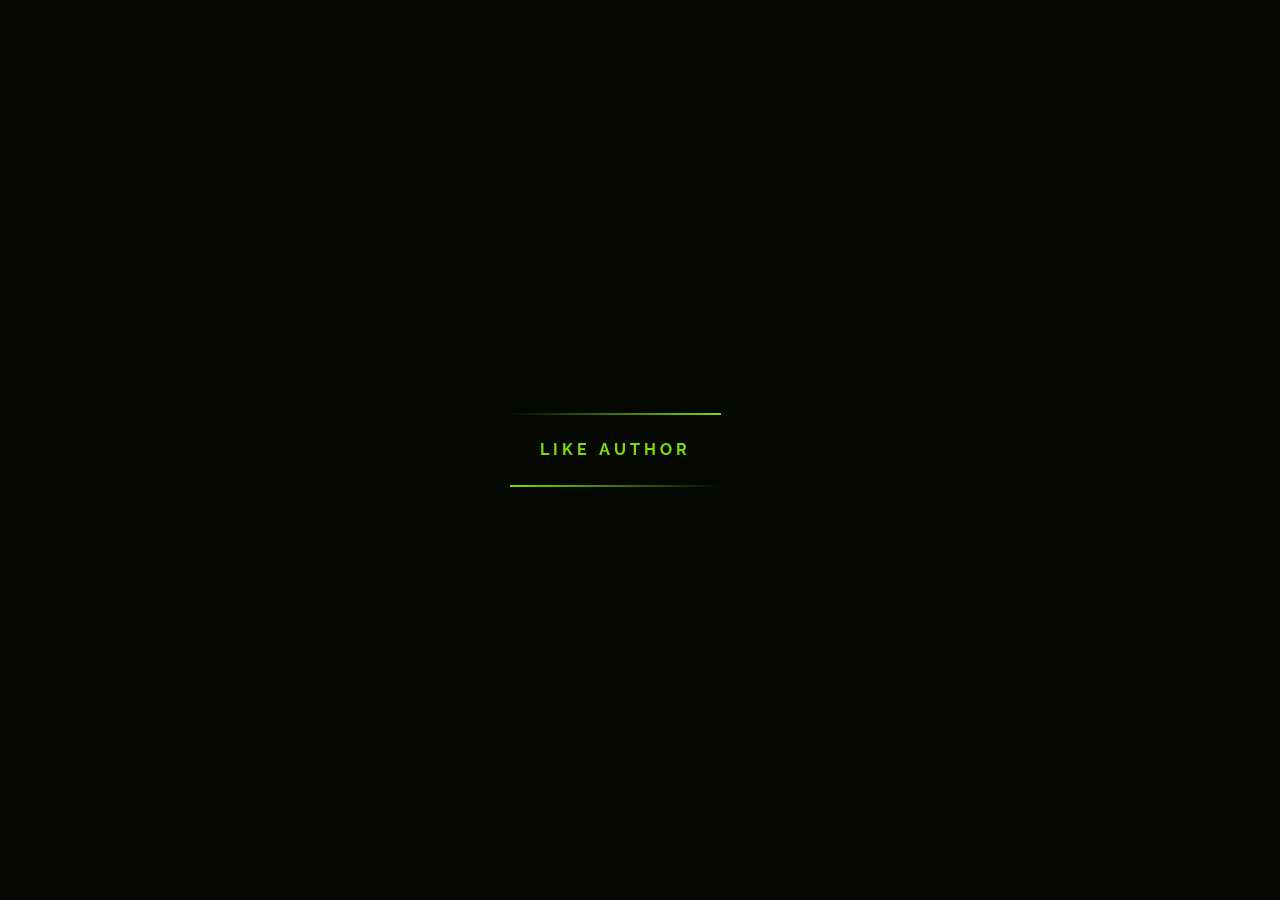
<file: favourite_places.html>
<!DOCTYPE html>
<html lang="en">
  <head>
    <meta charset="UTF-8" />
    <meta http-equiv="X-UA-Compatible" content="IE=edge" />
    <meta name="viewport" content="width=device-width, initial-scale=1.0" />
    <script
      src="https://cdn.jsdelivr.net/npm/@popperjs/core@2.11.6/dist/umd/popper.min.js"
      integrity="sha384-oBqDVmMz9ATKxIep9tiCxS/Z9fNfEXiDAYTujMAeBAsjFuCZSmKbSSUnQlmh/jp3"
      crossorigin="anonymous"
    ></script>
    <script
      src="https://cdn.jsdelivr.net/npm/bootstrap@5.2.2/dist/js/bootstrap.min.js"
      integrity="sha384-IDwe1+LCz02ROU9k972gdyvl+AESN10+x7tBKgc9I5HFtuNz0wWnPclzo6p9vxnk"
      crossorigin="anonymous"
    ></script>

    <link
      rel="stylesheet"
      href="	https://cdn.jsdelivr.net/npm/bootstrap@5.2.2/dist/css/bootstrap.min.css"
    />
    <link rel="stylesheet" href="index.html" />
    <link rel="stylesheet" href="style.css" />
    <link rel="stylesheet" href="frontpage.html" />
    <link rel="stylesheet" href="photos.html" />
    <title>Like</title>
    <style>
      @import url("https://fonts.googleapis.com/css2?family=Raleway:wght@400;700&display=swap");
      * {
        margin: 0;
        padding: 0;
      }
      body {
        display: flex;
        justify-content: center;
        align-items: center;
        height: 100vh;
        background: #050801;
        font-family: "Raleway", sans-serif;
        font-weight: bold;
      }
      a {
        position: relative;
        display: inline-block;
        padding: 25px 30px;
        margin: 40px 0;
        color: #03e9f4;
        text-decoration: none;
        text-transform: uppercase;
        transition: 0.5s;
        letter-spacing: 4px;
        overflow: hidden;
        margin-right: 50px;
      }
      a:hover {
        background: #03e9f4;
        color: #050801;
        box-shadow: 0 0 5px #03e9f4, 0 0 25px #03e9f4, 0 0 50px #03e9f4,
          0 0 200px #03e9f4;
        -webkit-box-reflect: below 1px linear-gradient(transparent, #0005);
      }
      a:nth-child(1) {
        filter: hue-rotate(270deg);
      }
      a:nth-child(2) {
        filter: hue-rotate(110deg);
      }
      a span {
        position: absolute;
        display: block;
      }
      a span:nth-child(1) {
        top: 0;
        left: 0;
        width: 100%;
        height: 2px;
        background: linear-gradient(90deg, transparent, #03e9f4);
        animation: animate1 1s linear infinite;
      }
      @keyframes animate1 {
        0% {
          left: -100%;
        }
        50%,
        100% {
          left: 100%;
        }
      }
      a span:nth-child(2) {
        top: -100%;
        right: 0;
        width: 2px;
        height: 100%;
        background: linear-gradient(180deg, transparent, #03e9f4);
        animation: animate2 1s linear infinite;
        animation-delay: 0.25s;
      }
      @keyframes animate2 {
        0% {
          top: -100%;
        }
        50%,
        100% {
          top: 100%;
        }
      }
      a span:nth-child(3) {
        bottom: 0;
        right: 0;
        width: 100%;
        height: 2px;
        background: linear-gradient(270deg, transparent, #03e9f4);
        animation: animate3 1s linear infinite;
        animation-delay: 0.5s;
      }
      @keyframes animate3 {
        0% {
          right: -100%;
        }
        50%,
        100% {
          right: 100%;
        }
      }

      a span:nth-child(4) {
        bottom: -100%;
        left: 0;
        width: 2px;
        height: 100%;
        background: linear-gradient(360deg, transparent, #03e9f4);
        animation: animate4 1s linear infinite;
        animation-delay: 0.75s;
      }
      @keyframes animate4 {
        0% {
          bottom: -100%;
        }
        50%,
        100% {
          bottom: 100%;
        }
      }
    </style>
  </head>
  <body>
    <a href="https://t.me/nata_mrshn">
      <span></span>
      <span></span>
      <span></span>
      <span></span>
      Like author
    </a>
  </body>
</html>
</file>
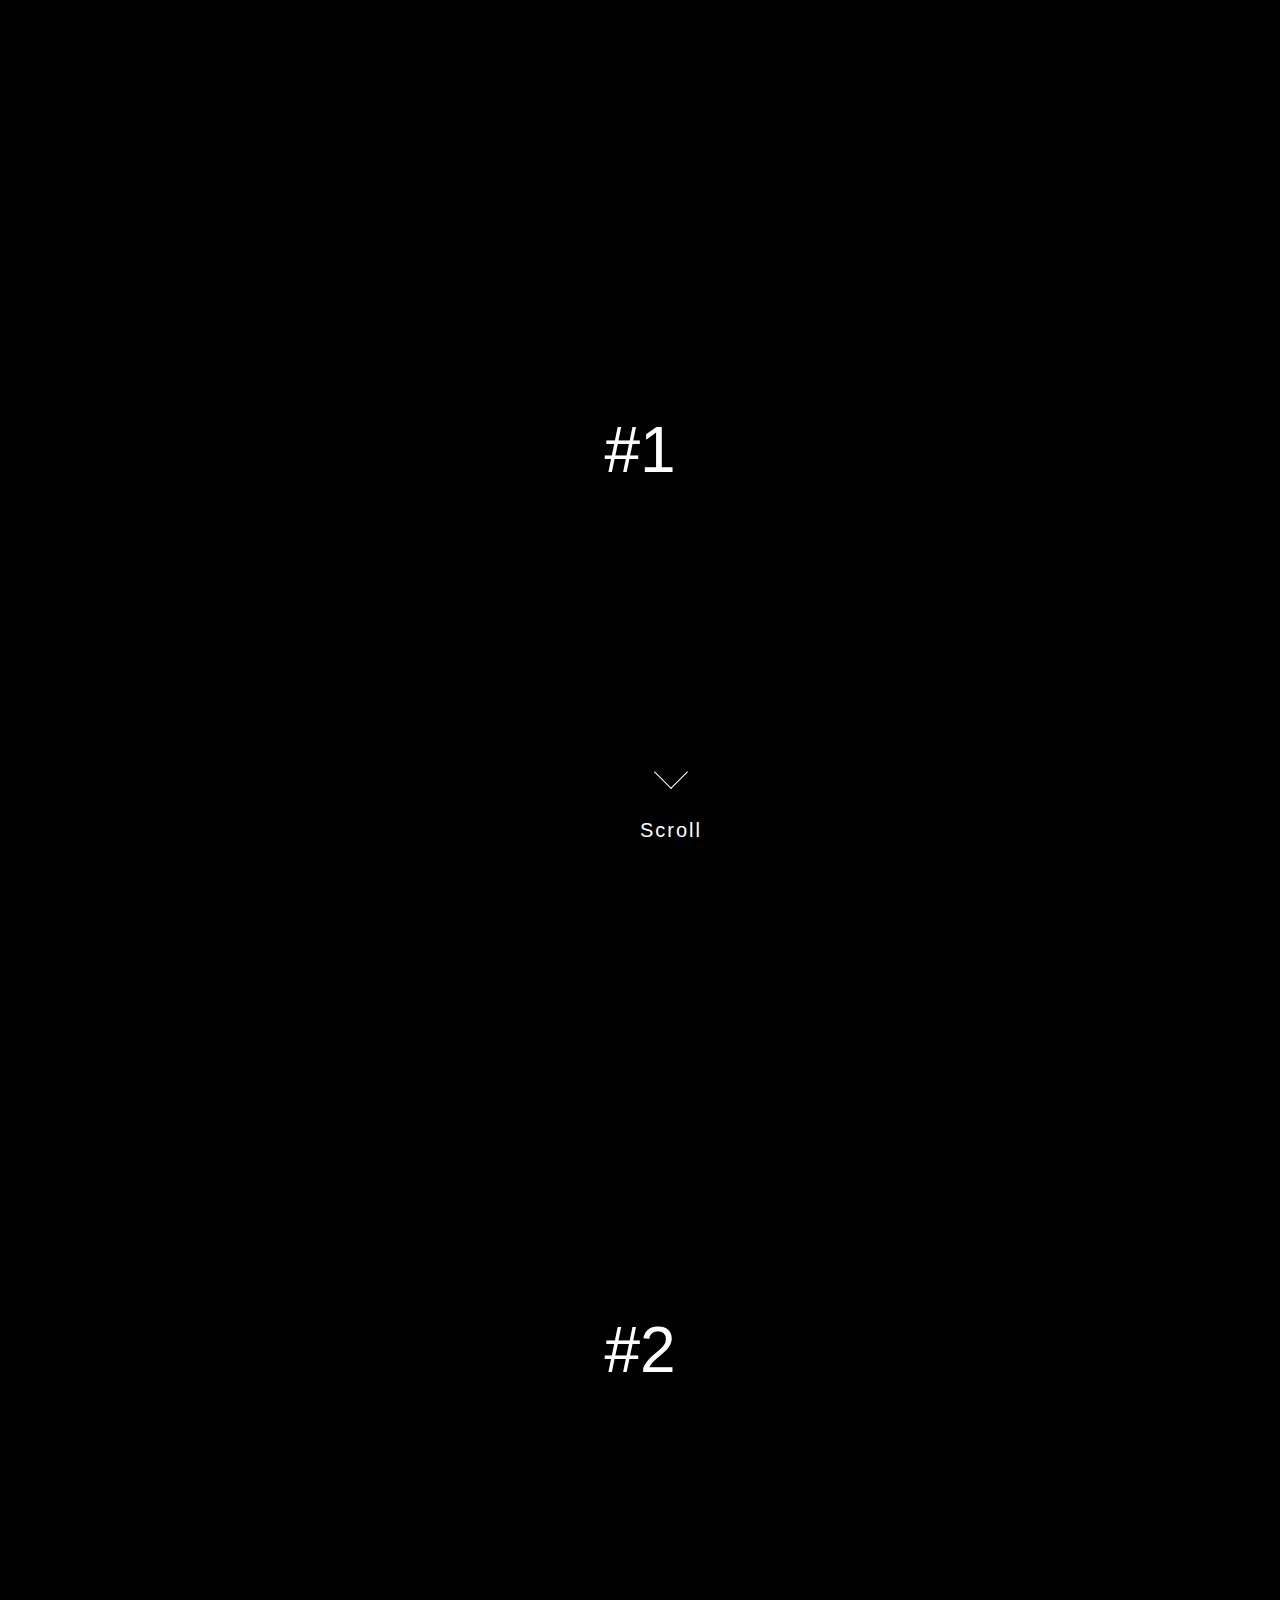
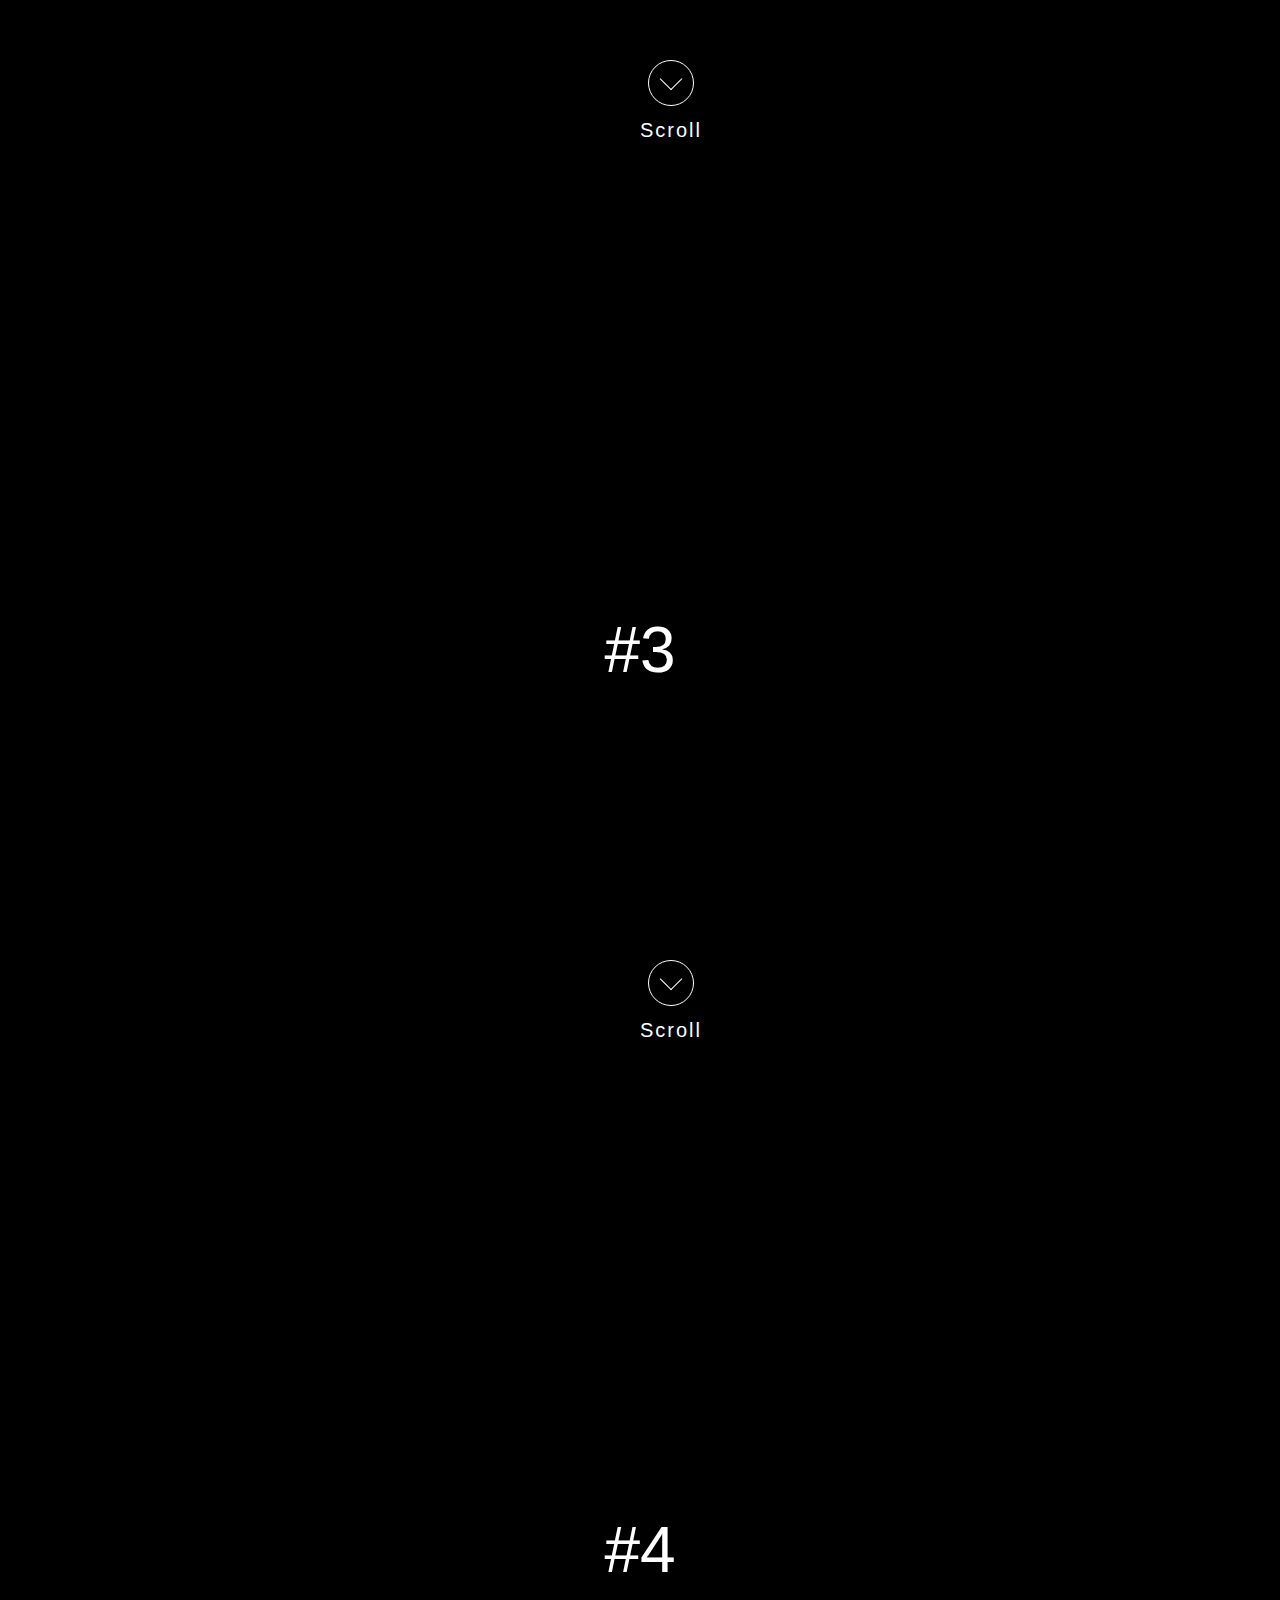
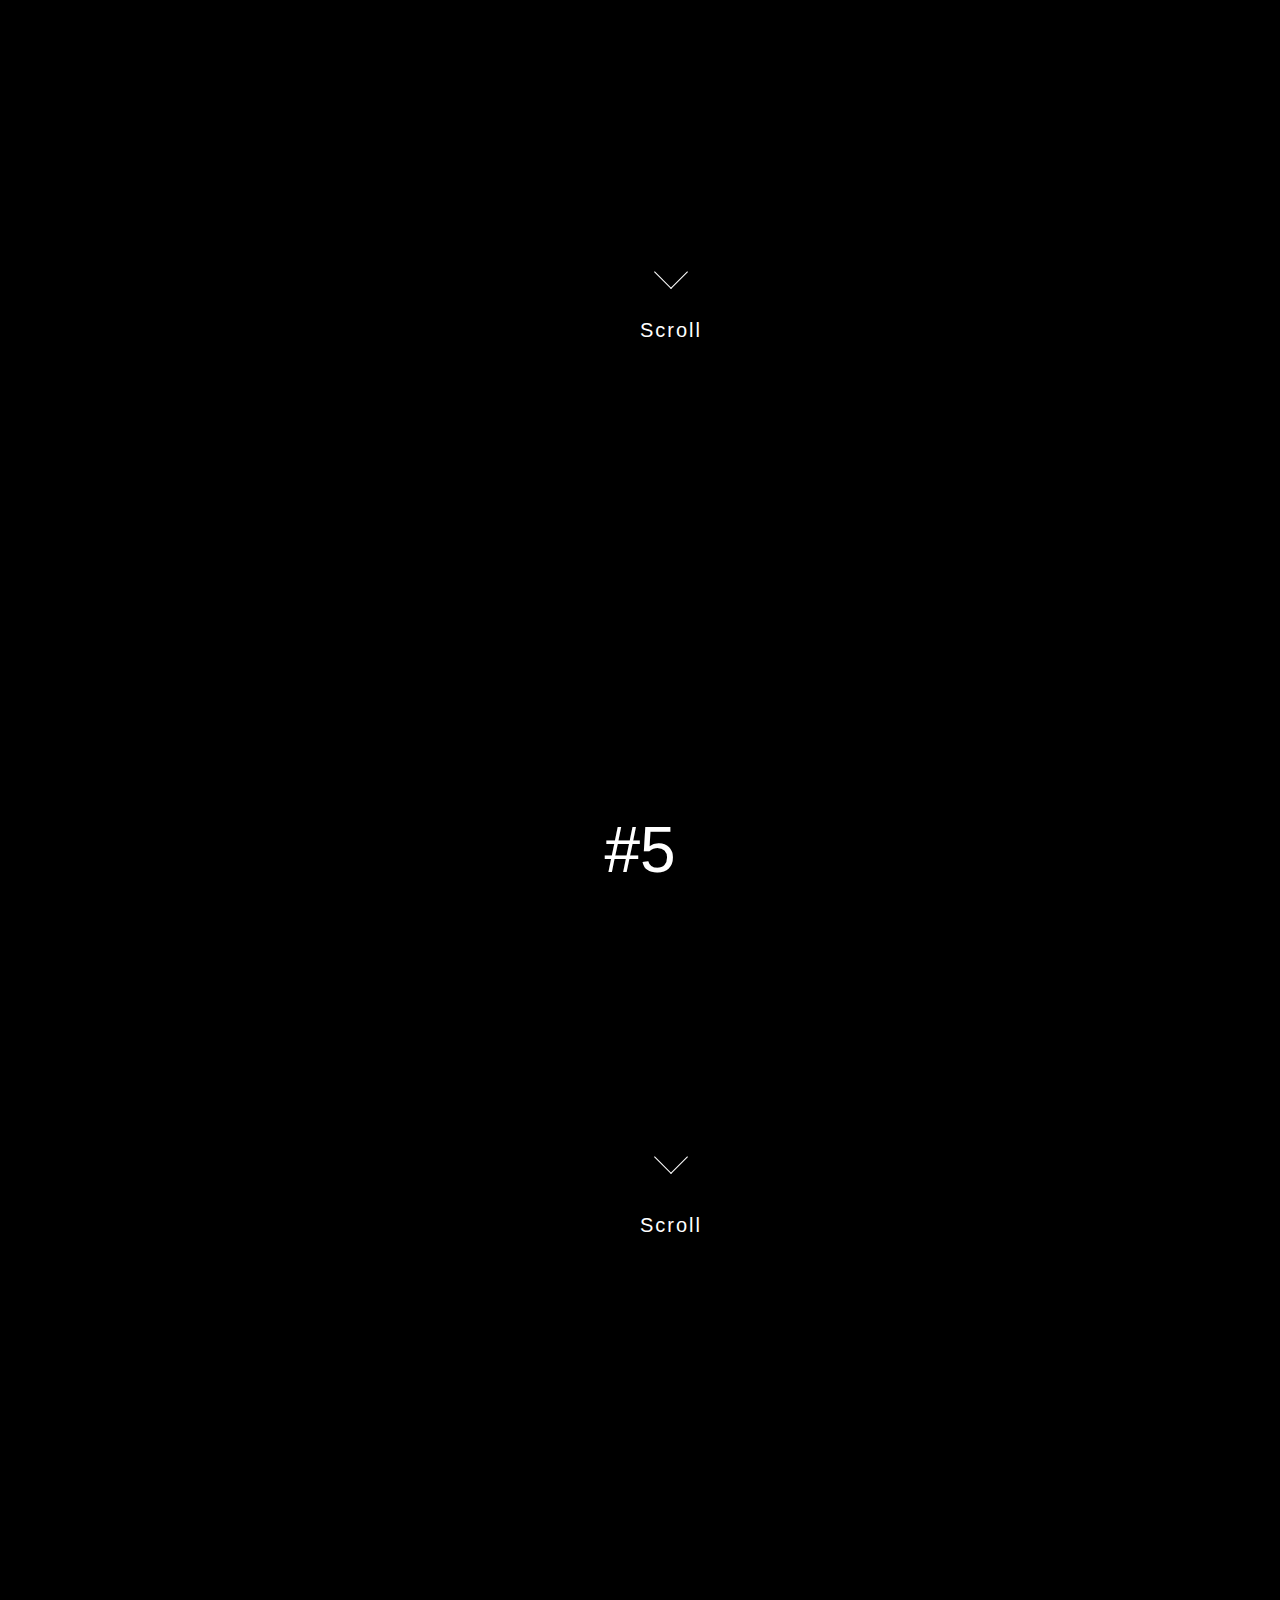
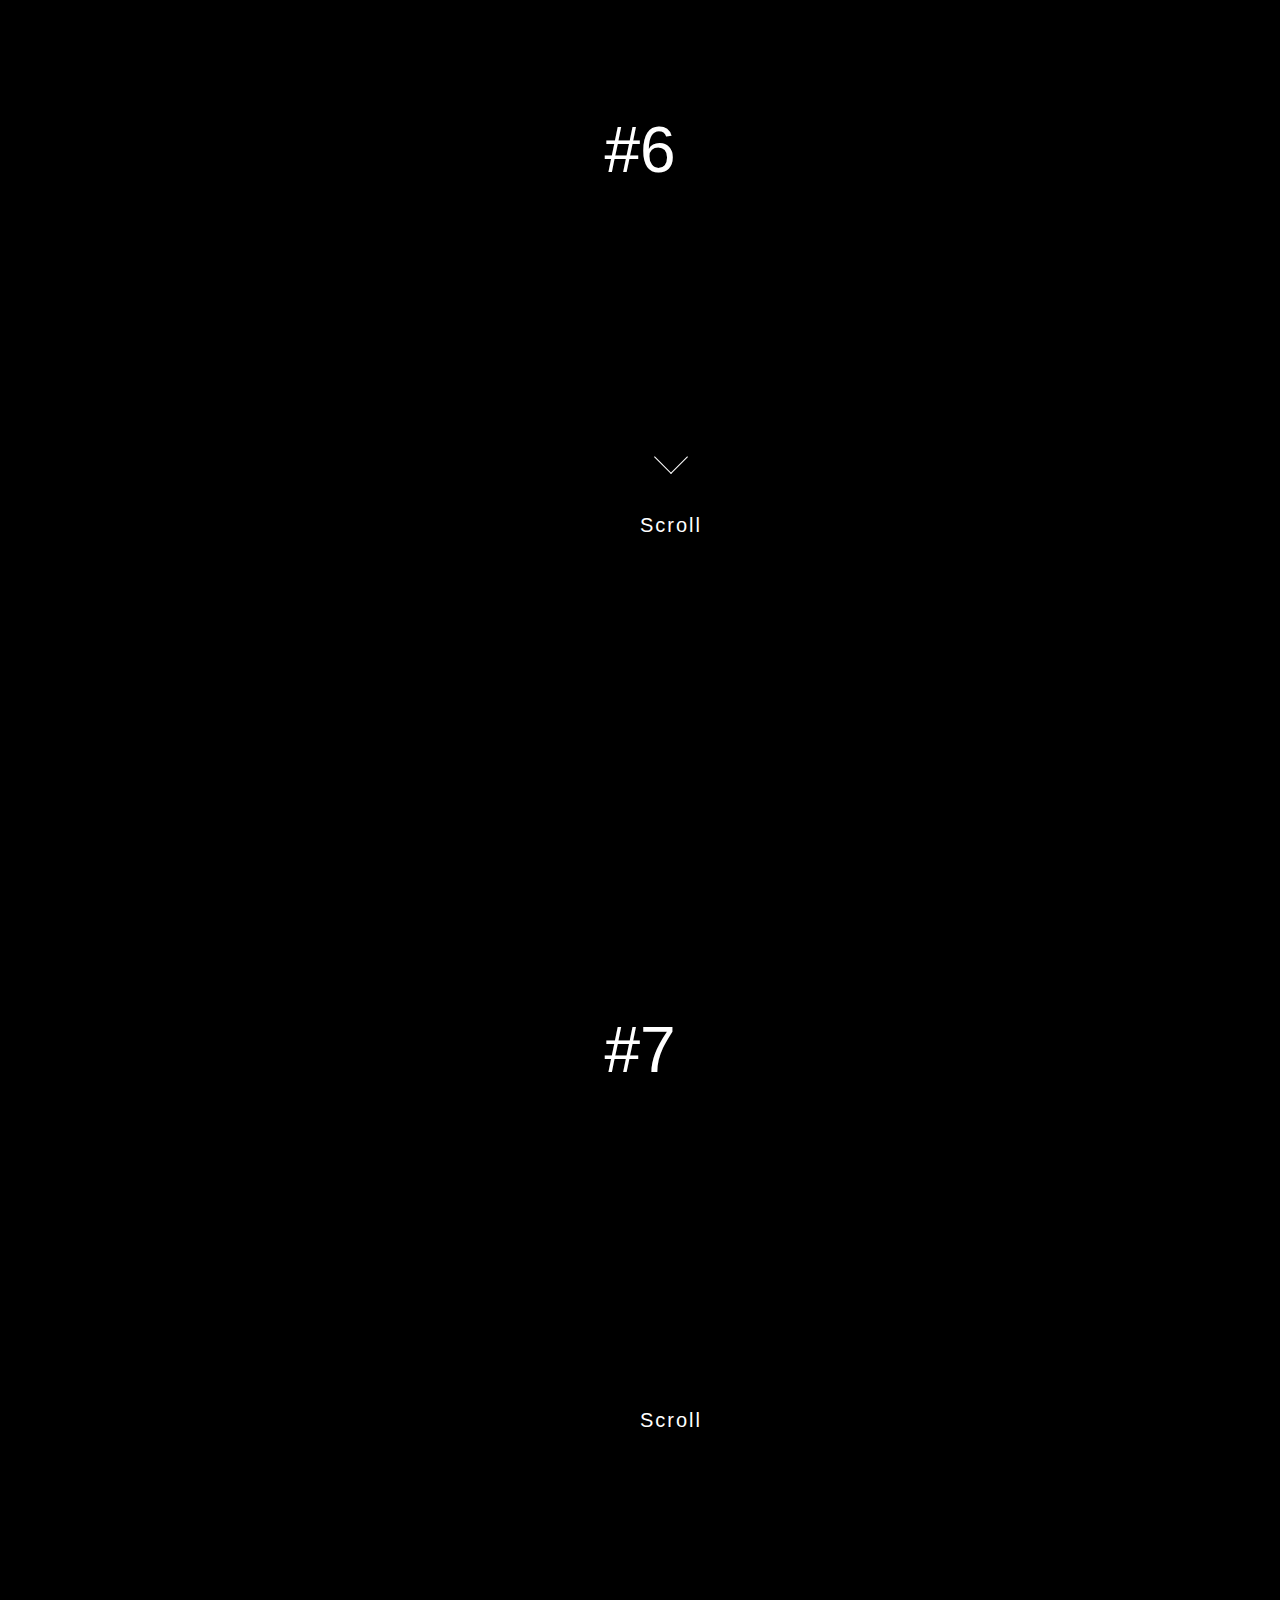
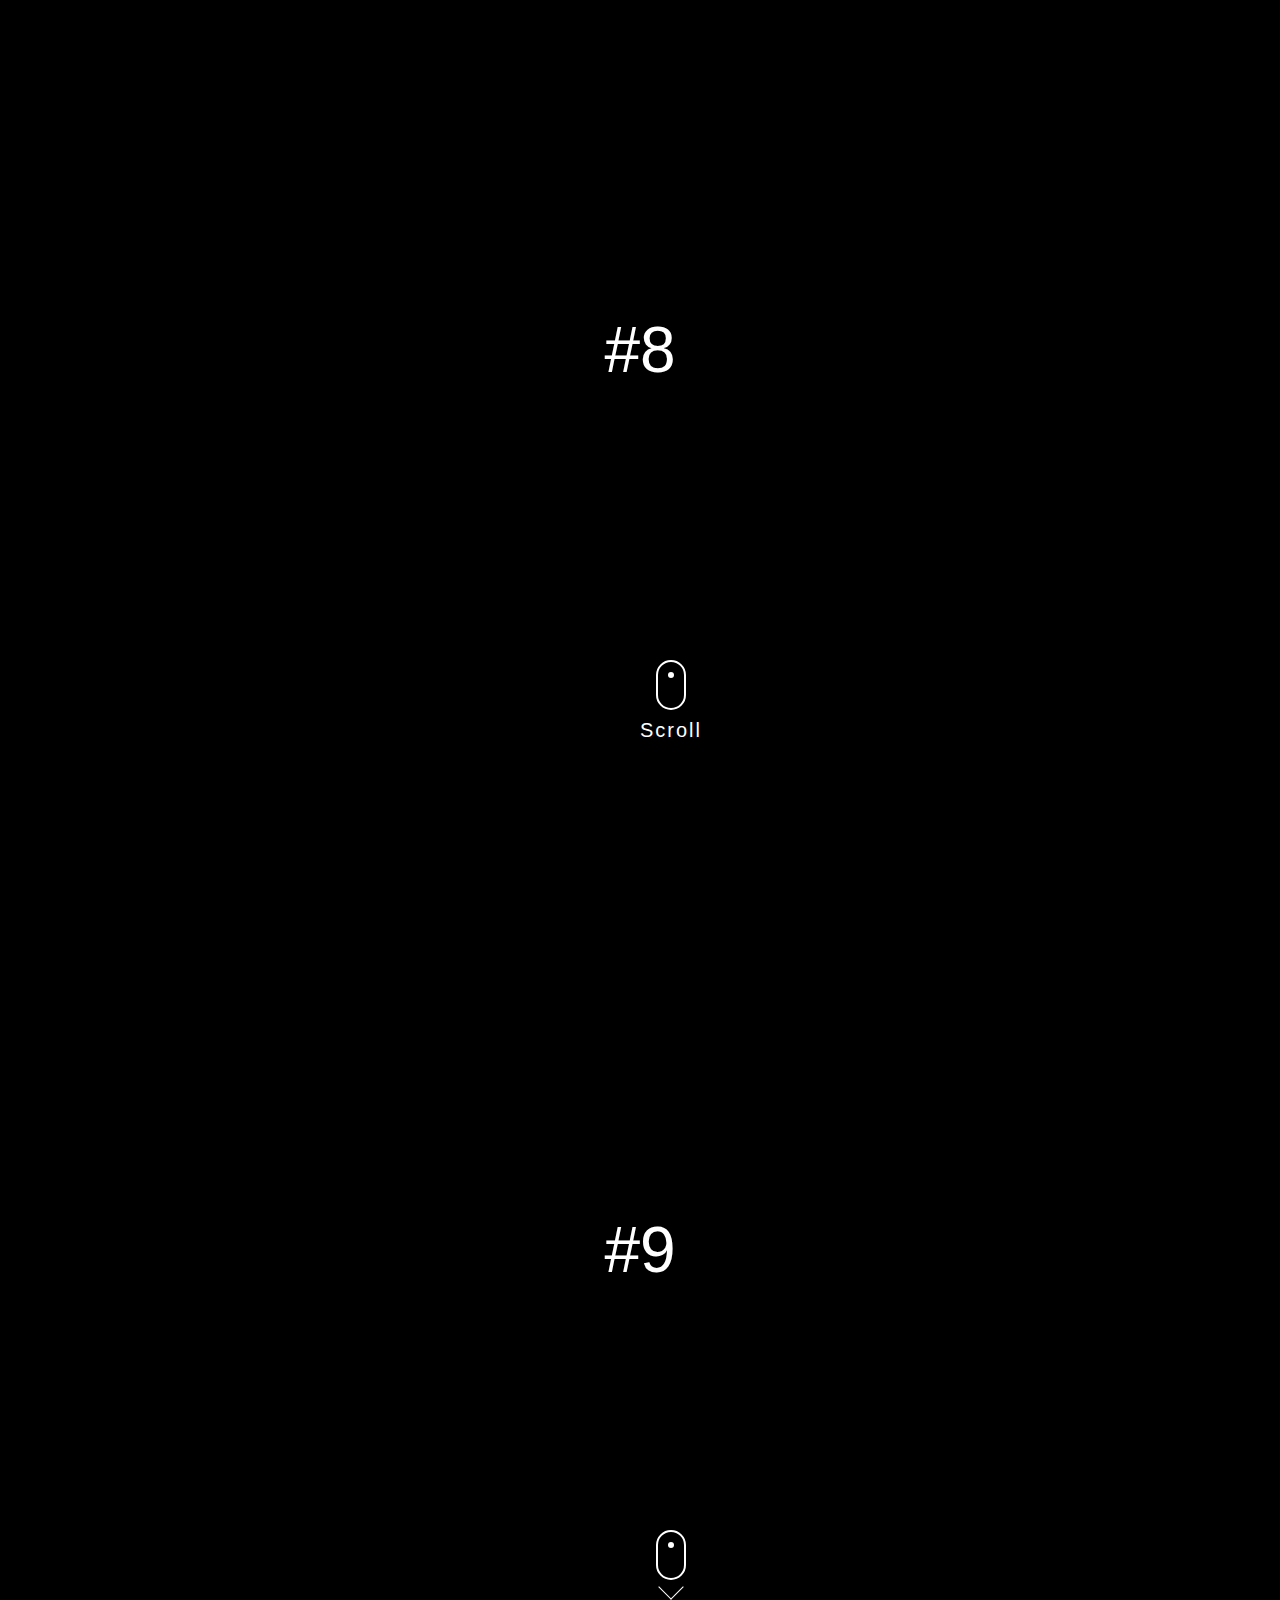
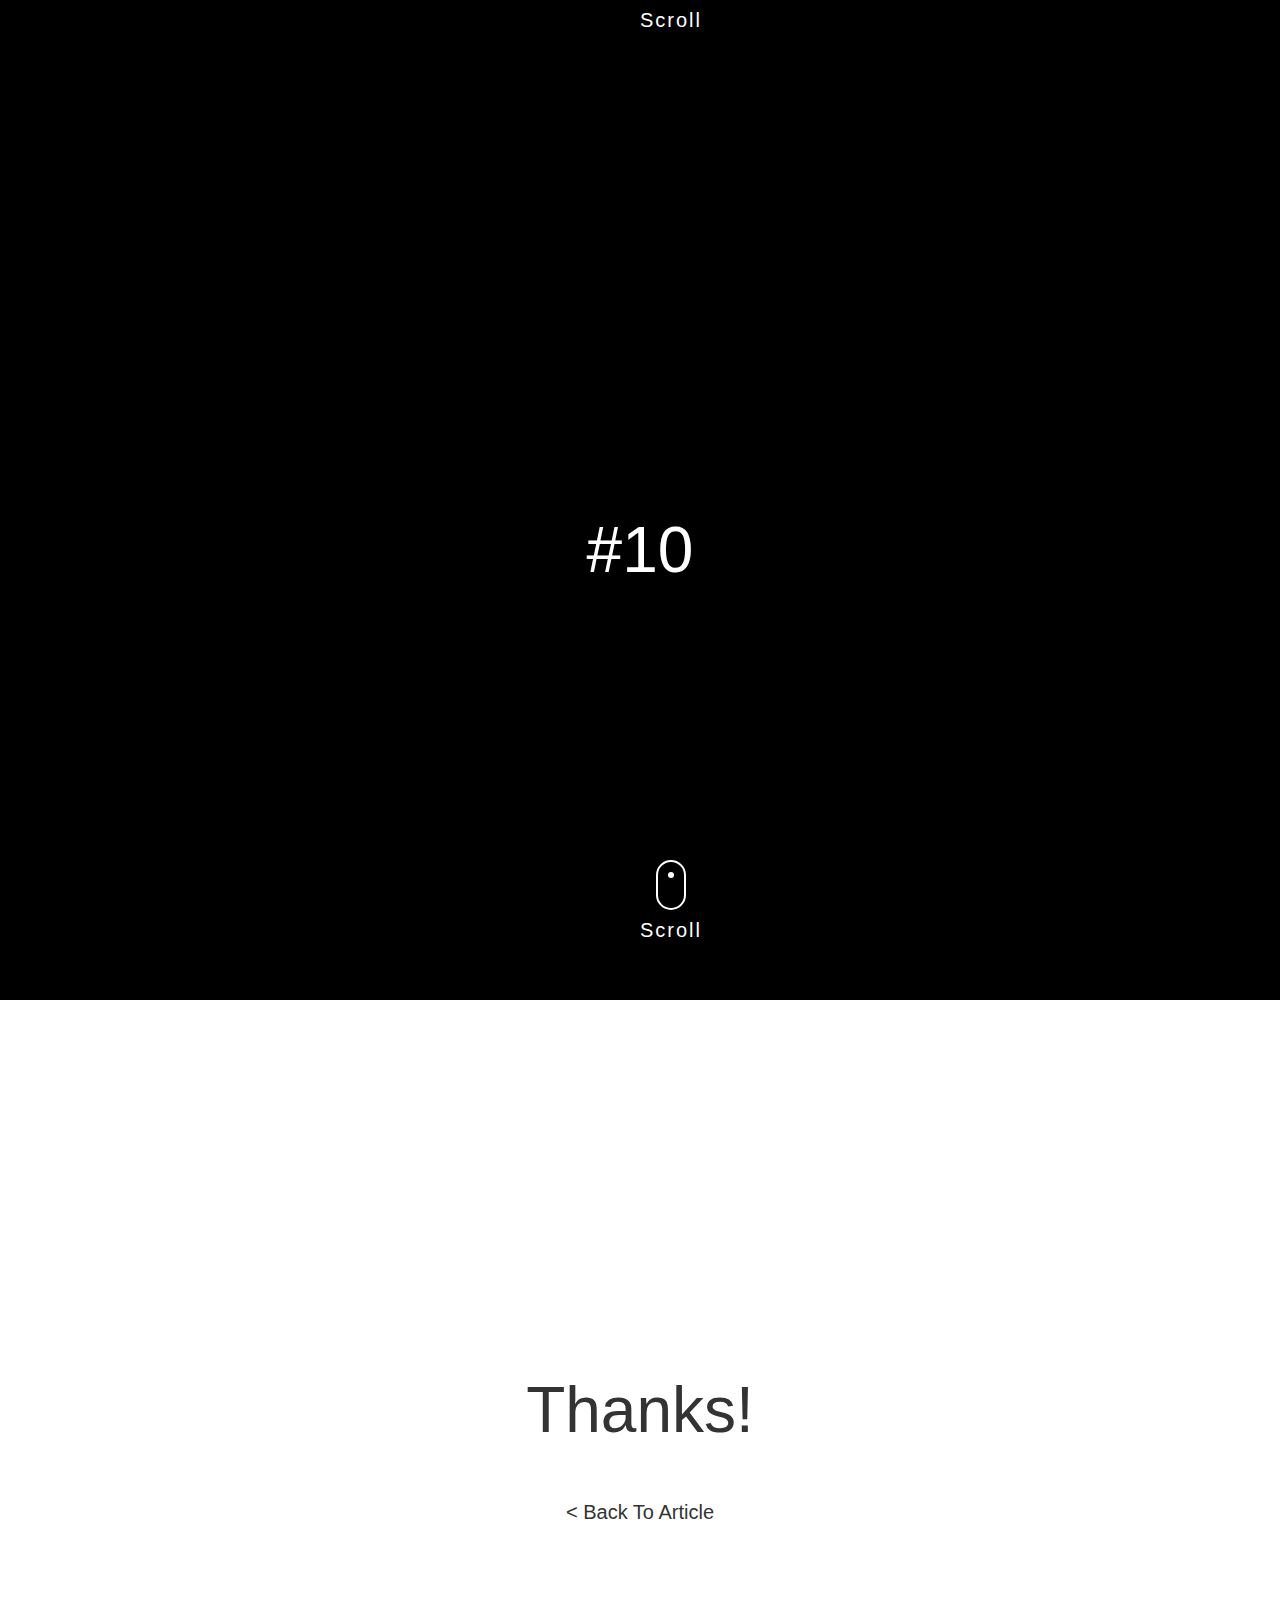
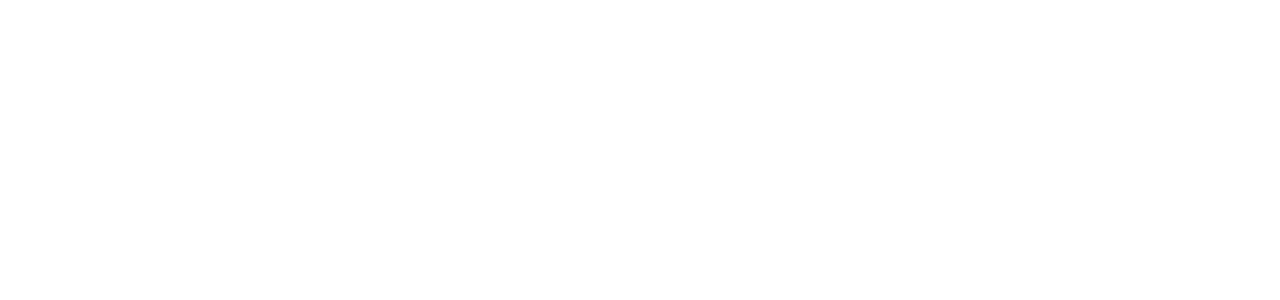
<file: photos.html>
<!DOCTYPE html>
<html lang="en">
  <head>
    <meta charset="UTF-8" />
    <meta http-equiv="X-UA-Compatible" content="IE=edge" />
    <meta name="viewport" content="width=device-width, initial-scale=1.0" />
    <title>Photo</title>
    <link rel="stylesheet" href="style.css" />
    <link rel="stylesheet" href="driver.js" />
    <style></style>
  </head>
  <body>
    <section id="section01" class="demo">
      <h1>#1</h1>
      <a href="#section02"><span></span>Scroll</a>
    </section>
    <section id="section02" class="demo">
      <h1>#2</h1>
      <a href="#section03"><span></span>Scroll</a>
    </section>
    <section id="section03" class="demo">
      <h1>#3</h1>
      <a href="#section04"><span></span>Scroll</a>
    </section>
    <section id="section04" class="demo">
      <h1>#4</h1>
      <a href="#section05"><span></span>Scroll</a>
    </section>
    <section id="section05" class="demo">
      <h1>#5</h1>
      <a href="#section06"><span></span>Scroll</a>
    </section>
    <section id="section06" class="demo">
      <h1>#6</h1>
      <a href="#section07"><span></span>Scroll</a>
    </section>
    <section id="section07" class="demo">
      <h1>#7</h1>
      <a href="#section08"><span></span><span></span><span></span>Scroll</a>
    </section>
    <section id="section08" class="demo">
      <h1>#8</h1>
      <a href="#section09"><span></span>Scroll</a>
    </section>
    <section id="section09" class="demo">
      <h1>#9</h1>
      <a href="#section10"><span></span>Scroll</a>
    </section>
    <section id="section10" class="demo">
      <h1>#10</h1>
      <a href="#thanks"><span></span>Scroll</a>
    </section>
    <section id="thanks">
      <div>
        <h2>Thanks!</h2>
        <p>
          <a href="frontpage.html" target="_parent">&lt; Back To Article</a>
        </p>
      </div>
    </section>
  </body>
</html>
</file>
<file: style.css>
body {
  background: black;
  color: white;
}

.main-text {
  font-family: "Sigmar One", cursive;

  background: url(https://planetofhotels.com/guide/sites/default/files/styles/big_gallery_image/public/text_gallery/Iceland-5.jpg);
  font-size: 250px;
  color: transparent;
  -webkit-background-clip: text;
  text-align: center;
  animation: animate 7s infinite linear;
  font-weight: 900;
}
@keyframes animate {
  from {
    background-position: 0 0;
  }
  to {
    background-position: 100% 100%;
  }
}

.h1 {
  text-align: center;
}
.general-inf {
  text-align: center;
  border-radius: 25px;
  margin-right: 15px;
  box-shadow: 10px 5px 5px red;
}
.h3 {
  text-align: center;
}
.p {
  text-align: center;
  border-radius: 25px;
  margin-right: 15px;
  box-shadow: 10px 5px 5px red;
}
.photo {
  margin-left: 610px;
  border-radius: 25px;
}

@import url(https://fonts.googleapis.com/css?family=Josefin+Sans:300,400);
* {
  margin: 0;
  padding: 0;
}
html,
body {
  height: 100%;
}
section {
  position: relative;
  width: 100%;
  height: 100%;
}
section::after {
  position: absolute;
  bottom: 0;
  left: 0;
  content: "";
  width: 100%;
  height: 80%;
  background: -webkit-linear-gradient(
    top,
    rgba(0, 0, 0, 0) 0,
    rgba(0, 0, 0, 0.8) 80%,
    rgba(0, 0, 0, 0.8) 100%
  );
  background: linear-gradient(
    to bottom,
    rgba(0, 0, 0, 0) 0,
    rgba(0, 0, 0, 0.8) 80%,
    rgba(0, 0, 0, 0.8) 100%
  );
}
section h1 {
  position: absolute;
  top: 50%;
  left: 50%;
  z-index: 2;
  -webkit-transform: translate(-50%, -50%);
  transform: translate(-50%, -50%);
  color: #fff;
  font: normal 300 64px/1 "Josefin Sans", sans-serif;
  text-align: center;
  white-space: nowrap;
}

#section01 {
  background: url(https://picsum.photos/1200/800?image=575) center center /
    cover no-repeat;
}
#section02 {
  background: url(https://picsum.photos/1200/800?image=1016) center center /
    cover no-repeat;
}
#section03 {
  background: url(https://picsum.photos/1200/800?image=869) center center /
    cover no-repeat;
}
#section04 {
  background: url(https://picsum.photos/1200/800?image=506) center center /
    cover no-repeat;
}
#section05 {
  background: url(https://picsum.photos/1200/800?image=1037) center center /
    cover no-repeat;
}
#section06 {
  background: url(https://picsum.photos/1200/800?image=901) center center /
    cover no-repeat;
}
#section07 {
  background: url(https://picsum.photos/1200/800?image=675) center center /
    cover no-repeat;
}
#section08 {
  background: url(https://picsum.photos/1200/800?image=1050) center center /
    cover no-repeat;
}
#section09 {
  background: url(https://picsum.photos/1200/800?image=902) center center /
    cover no-repeat;
}
#section10 {
  background: url(https://picsum.photos/1200/800?image=516) center center /
    cover no-repeat;
}

#thanks {
  background-color: #fff;
}
#thanks::after {
  content: none;
}
#thanks div {
  position: absolute;
  top: 50%;
  left: 50%;
  z-index: 2;
  -webkit-transform: translate(-50%, -50%);
  transform: translate(-50%, -50%);
  text-align: center;
}
#thanks h2 {
  margin-bottom: 60px;
  color: #333;
  font: normal 300 64px/1 "Josefin Sans", sans-serif;
  text-align: center;
  white-space: nowrap;
}
#thanks p {
  color: #333;
  font: normal 400 20px/1 "Josefin Sans", sans-serif;
}
#thanks p a {
  color: #333;
  text-decoration: none;
  transition: color 0.3s;
}
#thanks p a:hover {
  color: #888;
}
.demo a {
  position: absolute;
  bottom: 20px;
  left: 50%;
  z-index: 2;
  display: inline-block;
  -webkit-transform: translate(0, -50%);
  transform: translate(0, -50%);
  color: #fff;
  font: normal 400 20px/1 "Josefin Sans", sans-serif;
  letter-spacing: 0.1em;
  text-decoration: none;
  transition: opacity 0.3s;
}
.demo a:hover {
  opacity: 0.5;
}

#section01 a {
  padding-top: 60px;
}
#section01 a span {
  position: absolute;
  top: 0;
  left: 50%;
  width: 24px;
  height: 24px;
  margin-left: -12px;
  border-left: 1px solid #fff;
  border-bottom: 1px solid #fff;
  -webkit-transform: rotate(-45deg);
  transform: rotate(-45deg);
  box-sizing: border-box;
}

#section02 a {
  padding-top: 60px;
}
#section02 a span {
  position: absolute;
  top: 0;
  left: 50%;
  width: 46px;
  height: 46px;
  margin-left: -23px;
  border: 1px solid #fff;
  border-radius: 100%;
  box-sizing: border-box;
}
#section02 a span::after {
  position: absolute;
  top: 50%;
  left: 50%;
  content: "";
  width: 16px;
  height: 16px;
  margin: -12px 0 0 -8px;
  border-left: 1px solid #fff;
  border-bottom: 1px solid #fff;
  -webkit-transform: rotate(-45deg);
  transform: rotate(-45deg);
  box-sizing: border-box;
}

#section03 a {
  padding-top: 60px;
}
#section03 a span {
  position: absolute;
  top: 0;
  left: 50%;
  width: 46px;
  height: 46px;
  margin-left: -23px;
  border: 1px solid #fff;
  border-radius: 100%;
  box-sizing: border-box;
}
#section03 a span::after {
  position: absolute;
  top: 50%;
  left: 50%;
  content: "";
  width: 16px;
  height: 16px;
  margin: -12px 0 0 -8px;
  border-left: 1px solid #fff;
  border-bottom: 1px solid #fff;
  -webkit-transform: rotate(-45deg);
  transform: rotate(-45deg);
  box-sizing: border-box;
}
#section03 a span::before {
  position: absolute;
  top: 0;
  left: 0;
  z-index: -1;
  content: "";
  width: 44px;
  height: 44px;
  box-shadow: 0 0 0 0 rgba(255, 255, 255, 0.1);
  border-radius: 100%;
  opacity: 0;
  -webkit-animation: sdb03 3s infinite;
  animation: sdb03 3s infinite;
  box-sizing: border-box;
}
@-webkit-keyframes sdb03 {
  0% {
    opacity: 0;
  }
  30% {
    opacity: 1;
  }
  60% {
    box-shadow: 0 0 0 60px rgba(255, 255, 255, 0.1);
    opacity: 0;
  }
  100% {
    opacity: 0;
  }
}
@keyframes sdb03 {
  0% {
    opacity: 0;
  }
  30% {
    opacity: 1;
  }
  60% {
    box-shadow: 0 0 0 60px rgba(255, 255, 255, 0.1);
    opacity: 0;
  }
  100% {
    opacity: 0;
  }
}

#section04 a {
  padding-top: 60px;
}
#section04 a span {
  position: absolute;
  top: 0;
  left: 50%;
  width: 24px;
  height: 24px;
  margin-left: -12px;
  border-left: 1px solid #fff;
  border-bottom: 1px solid #fff;
  -webkit-transform: rotate(-45deg);
  transform: rotate(-45deg);
  -webkit-animation: sdb04 2s infinite;
  animation: sdb04 2s infinite;
  box-sizing: border-box;
}
@-webkit-keyframes sdb04 {
  0% {
    -webkit-transform: rotate(-45deg) translate(0, 0);
  }
  20% {
    -webkit-transform: rotate(-45deg) translate(-10px, 10px);
  }
  40% {
    -webkit-transform: rotate(-45deg) translate(0, 0);
  }
}
@keyframes sdb04 {
  0% {
    transform: rotate(-45deg) translate(0, 0);
  }
  20% {
    transform: rotate(-45deg) translate(-10px, 10px);
  }
  40% {
    transform: rotate(-45deg) translate(0, 0);
  }
}

#section05 a {
  padding-top: 70px;
}
#section05 a span {
  position: absolute;
  top: 0;
  left: 50%;
  width: 24px;
  height: 24px;
  margin-left: -12px;
  border-left: 1px solid #fff;
  border-bottom: 1px solid #fff;
  -webkit-transform: rotate(-45deg);
  transform: rotate(-45deg);
  -webkit-animation: sdb05 1.5s infinite;
  animation: sdb05 1.5s infinite;
  box-sizing: border-box;
}
@-webkit-keyframes sdb05 {
  0% {
    -webkit-transform: rotate(-45deg) translate(0, 0);
    opacity: 0;
  }
  50% {
    opacity: 1;
  }
  100% {
    -webkit-transform: rotate(-45deg) translate(-20px, 20px);
    opacity: 0;
  }
}
@keyframes sdb05 {
  0% {
    transform: rotate(-45deg) translate(0, 0);
    opacity: 0;
  }
  50% {
    opacity: 1;
  }
  100% {
    transform: rotate(-45deg) translate(-20px, 20px);
    opacity: 0;
  }
}

#section06 a {
  padding-top: 70px;
}
#section06 a span {
  position: absolute;
  top: 0;
  left: 50%;
  width: 24px;
  height: 24px;
  margin-left: -12px;
  border-left: 1px solid #fff;
  border-bottom: 1px solid #fff;
  -webkit-transform: rotateZ(-45deg);
  transform: rotateZ(-45deg);
  -webkit-animation: sdb06 1.5s infinite;
  animation: sdb06 1.5s infinite;
  box-sizing: border-box;
}
@-webkit-keyframes sdb06 {
  0% {
    -webkit-transform: rotateY(0) rotateZ(-45deg) translate(0, 0);
    opacity: 0;
  }
  50% {
    opacity: 1;
  }
  100% {
    -webkit-transform: rotateY(720deg) rotateZ(-45deg) translate(-20px, 20px);
    opacity: 0;
  }
}
@keyframes sdb06 {
  0% {
    transform: rotateY(0) rotateZ(-45deg) translate(0, 0);
    opacity: 0;
  }
  50% {
    opacity: 1;
  }
  100% {
    transform: rotateY(720deg) rotateZ(-45deg) translate(-20px, 20px);
    opacity: 0;
  }
}

#section07 a {
  padding-top: 80px;
}
#section07 a span {
  position: absolute;
  top: 0;
  left: 50%;
  width: 24px;
  height: 24px;
  margin-left: -12px;
  border-left: 1px solid #fff;
  border-bottom: 1px solid #fff;
  -webkit-transform: rotate(-45deg);
  transform: rotate(-45deg);
  -webkit-animation: sdb07 2s infinite;
  animation: sdb07 2s infinite;
  opacity: 0;
  box-sizing: border-box;
}
#section07 a span:nth-of-type(1) {
  -webkit-animation-delay: 0s;
  animation-delay: 0s;
}
#section07 a span:nth-of-type(2) {
  top: 16px;
  -webkit-animation-delay: 0.15s;
  animation-delay: 0.15s;
}
#section07 a span:nth-of-type(3) {
  top: 32px;
  -webkit-animation-delay: 0.3s;
  animation-delay: 0.3s;
}
@-webkit-keyframes sdb07 {
  0% {
    opacity: 0;
  }
  50% {
    opacity: 1;
  }
  100% {
    opacity: 0;
  }
}
@keyframes sdb07 {
  0% {
    opacity: 0;
  }
  50% {
    opacity: 1;
  }
  100% {
    opacity: 0;
  }
}

#section08 a {
  padding-top: 60px;
}
#section08 a span {
  position: absolute;
  top: 0;
  left: 50%;
  width: 30px;
  height: 50px;
  margin-left: -15px;
  border: 2px solid #fff;
  border-radius: 50px;
  box-sizing: border-box;
}
#section08 a span::before {
  position: absolute;
  top: 10px;
  left: 50%;
  content: "";
  width: 6px;
  height: 6px;
  margin-left: -3px;
  background-color: #fff;
  border-radius: 100%;
  box-sizing: border-box;
}

#section09 a {
  padding-top: 80px;
}
#section09 a span {
  position: absolute;
  top: 0;
  left: 50%;
  width: 30px;
  height: 50px;
  margin-left: -15px;
  border: 2px solid #fff;
  border-radius: 50px;
  box-sizing: border-box;
}
#section09 a span::before {
  position: absolute;
  top: 10px;
  left: 50%;
  content: "";
  width: 6px;
  height: 6px;
  margin-left: -3px;
  background-color: #fff;
  border-radius: 100%;
  box-sizing: border-box;
}
#section09 a span::after {
  position: absolute;
  bottom: -18px;
  left: 50%;
  width: 18px;
  height: 18px;
  content: "";
  margin-left: -9px;
  border-left: 1px solid #fff;
  border-bottom: 1px solid #fff;
  -webkit-transform: rotate(-45deg);
  transform: rotate(-45deg);
  box-sizing: border-box;
}

#section10 a {
  padding-top: 60px;
}
#section10 a span {
  position: absolute;
  top: 0;
  left: 50%;
  width: 30px;
  height: 50px;
  margin-left: -15px;
  border: 2px solid #fff;
  border-radius: 50px;
  box-sizing: border-box;
}
#section10 a span::before {
  position: absolute;
  top: 10px;
  left: 50%;
  content: "";
  width: 6px;
  height: 6px;
  margin-left: -3px;
  background-color: #fff;
  border-radius: 100%;
  -webkit-animation: sdb10 2s infinite;
  animation: sdb10 2s infinite;
  box-sizing: border-box;
}
@-webkit-keyframes sdb10 {
  0% {
    -webkit-transform: translate(0, 0);
    opacity: 0;
  }
  40% {
    opacity: 1;
  }
  80% {
    -webkit-transform: translate(0, 20px);
    opacity: 0;
  }
  100% {
    opacity: 0;
  }
}
@keyframes sdb10 {
  0% {
    transform: translate(0, 0);
    opacity: 0;
  }
  40% {
    opacity: 1;
  }
  80% {
    transform: translate(0, 20px);
    opacity: 0;
  }
  100% {
    opacity: 0;
  }
}
</file>
